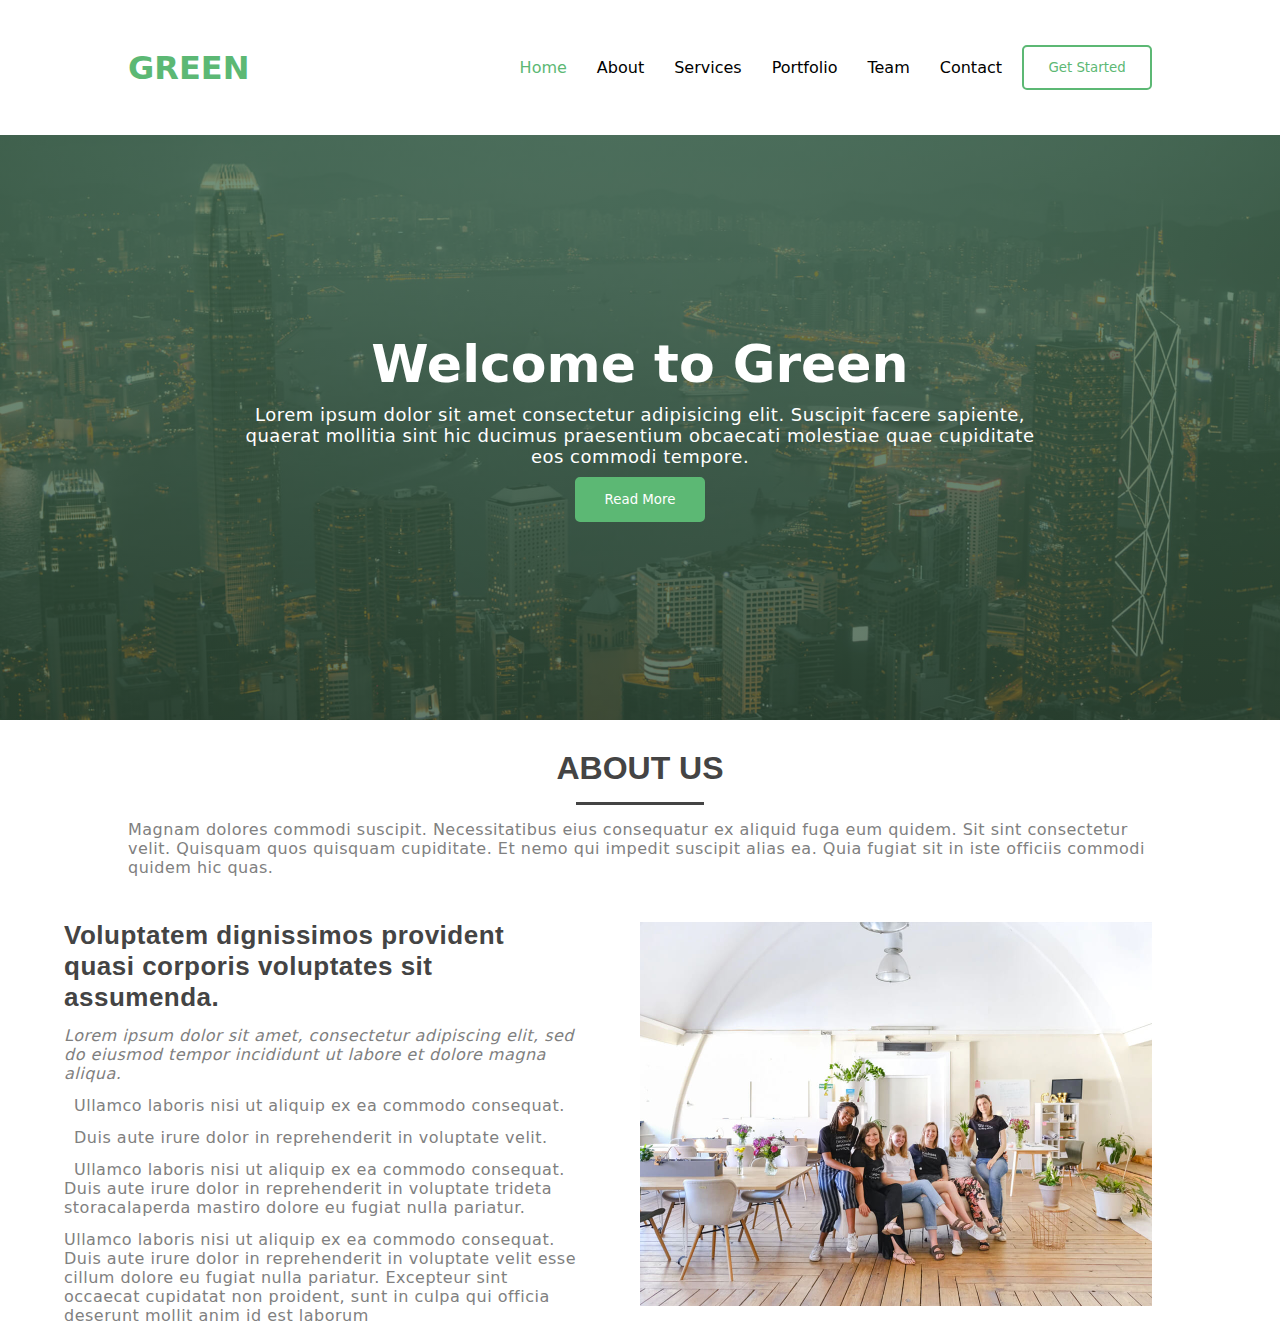
<file: index.html>
<!DOCTYPE html>
<html lang="en">
	<head>
		<meta charset="UTF-8" />
		<meta http-equiv="X-UA-Compatible" content="IE=edge" />
		<meta name="viewport" content="width=device-width, initial-scale=1.0" />
		<title>Document</title>
		<link rel="stylesheet" href="assets/css/style.css" />
	</head>
	<body>
		<div class="navbar">
			<h1>GREEN</h1>
			<ul>
				<li><a class="active">Home</a></li>
				<li><a>About</a></li>
				<li><a>Services</a></li>
				<li><a>Portfolio</a></li>
				<li><a>Team</a></li>
				<li><a>Contact</a></li>
				<button>Get Started</button>
			</ul>
		</div>
		<div class="hero">
			<h1>Welcome to Green</h1>
			<p>
				Lorem ipsum dolor sit amet consectetur adipisicing elit. Suscipit facere
				sapiente, quaerat mollitia sint hic ducimus praesentium obcaecati
				molestiae quae cupiditate eos commodi tempore.
			</p>
			<button>Read More</button>
		</div>
		<section class="about">
			<h1>ABOUT US</h1>
			<div class="nebitno"></div>
			<p>
				Magnam dolores commodi suscipit. Necessitatibus eius consequatur ex
				aliquid fuga eum quidem. Sit sint consectetur velit. Quisquam quos
				quisquam cupiditate. Et nemo qui impedit suscipit alias ea. Quia fugiat
				sit in iste officiis commodi quidem hic quas.
			</p>
			<div class="container">
				<div class="containertext">
					<h1>
						Voluptatem dignissimos provident quasi corporis voluptates sit
						assumenda.
					</h1>

					<p class="nigga">
						<i
							>Lorem ipsum dolor sit amet, consectetur adipiscing elit, sed do
							eiusmod tempor incididunt ut labore et dolore magna aliqua.
						</i>
					</p>
					<p>Ullamco laboris nisi ut aliquip ex ea commodo consequat.</p>
					<p>Duis aute irure dolor in reprehenderit in voluptate velit.</p>
					<p>
						Ullamco laboris nisi ut aliquip ex ea commodo consequat. Duis aute
						irure dolor in reprehenderit in voluptate trideta storacalaperda
						mastiro dolore eu fugiat nulla pariatur.
					</p>
					<p class="nigga">
						Ullamco laboris nisi ut aliquip ex ea commodo consequat. Duis aute
						irure dolor in reprehenderit in voluptate velit esse cillum dolore
						eu fugiat nulla pariatur. Excepteur sint occaecat cupidatat non
						proident, sunt in culpa qui officia deserunt mollit anim id est
						laborum
					</p>
				</div>
				<div class="containerimg">
					<img src="assets/img/about.jpg" alt="about" />
				</div>
			</div>
		</section>
	</body>
</html>
</file>
<file: assets/css/style.css>
* {
	box-sizing: border-box;
	margin: 0;
	padding: 0;
	font-family: system-ui, -apple-system, BlinkMacSystemFont, "Segoe UI", Roboto,
		Oxygen, Ubuntu, Cantarell, "Open Sans", "Helvetica Neue", sans-serif;
}

/* NAVIGATION BAR */

.navbar {
	background-color: #fff;
	display: flex;
	flex-basis: 100%;
	height: 15vh;
	justify-content: space-between;
	padding: 0 10%;
}

.navbar h1 {
	align-self: center;
	font-weight: 700;
	color: #5cb874;
}

.navbar ul {
	display: flex;
	justify-content: space-between;
	align-items: center;
}

.navbar ul li {
	text-decoration: none;
	list-style: none;
	margin-left: 30px;
}

.navbar ul li a {
	color: #000;
}

.navbar ul li a:hover {
	transition: 0.75s;
	color: #5cb874;
}

.navbar ul li .active {
	color: #5cb874;
}

.navbar ul button {
	margin-left: 20px;
	color: #5cb874;
	border-radius: 5px;
	width: 130px;
	height: 45px;
	border: 2px solid #5cb874;
	background-color: #fff;
}

.navbar ul button:hover {
	transition: 0.35s;
	background-color: #5cb874;
	color: #fff;
}

.hero {
	width: 100%;
	height: 65vh;
	background-image: linear-gradient(
			rgba(69, 109, 79, 0.753),
			rgba(48, 77, 55, 0.753)
		),
		url("../img/slide-1.jpg");
	background-position: left top;
	background-size: cover;
	background-repeat: no-repeat;
	background-attachment: scroll;
	display: flex;
	flex-direction: column;
	justify-content: center;
	align-items: center;
	padding: 0 10%;
}

.hero h1 {
	color: #fff;
	font-size: 52px;
}

.hero p {
	margin-top: 10px;
	margin-bottom: 10px;
	color: #fff;
	text-align: center;
	font-size: large;
}

.hero button {
	color: #fff;
	border-radius: 5px;
	width: 130px;
	height: 45px;
	border: 2px solid #5cb874;
	background-color: #5cb874;
}

.hero button:hover {
	cursor: pointer;
}

.about h1,
p {
	padding: 0 10%;
	text-align: center;
	color: gray;
}

.about h1 {
	color: #444444;
	font-weight: bold;
	font-family: sans-serif;
	margin: 30px 0;
	font-size: 32px;
}

.nebitno {
	margin: -15px auto 15px auto;
	background-color: #444444;
	width: 10%;
	height: 3px;
}
.container {
	padding: 0 0%;
	display: grid;
	grid-template-columns: 1fr 1fr;
}

.container img {
	margin-top: 5%;
	max-width: 80%;
	height: auto;
}
.container h1,
p {
	text-align: left;
	letter-spacing: 0.5px;
	margin-bottom: 13px;
}
.container p::first-letter {
	margin-left: 10px;
}

.containertext h1 {
	font-size: 26px;
}

.container .nigga::first-letter {
	margin: 10px 0 20px 0;
}
</file>
